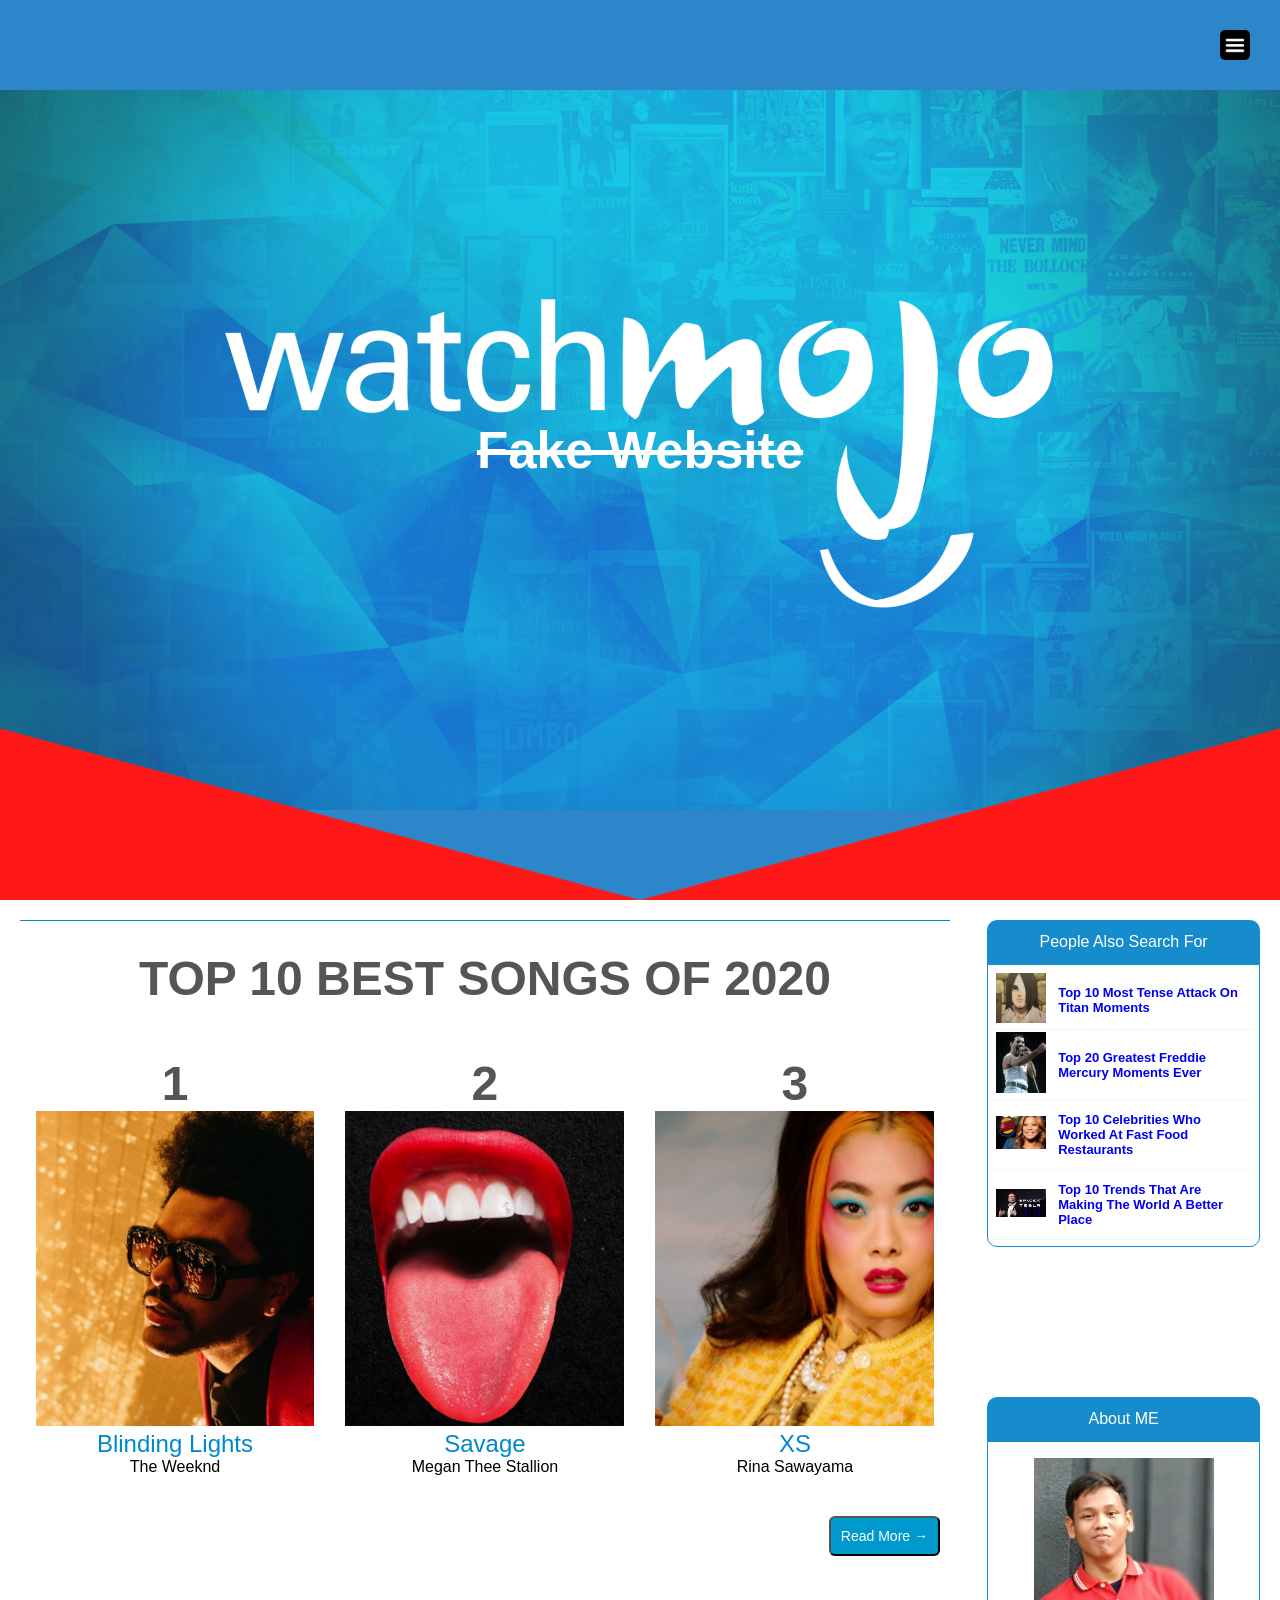
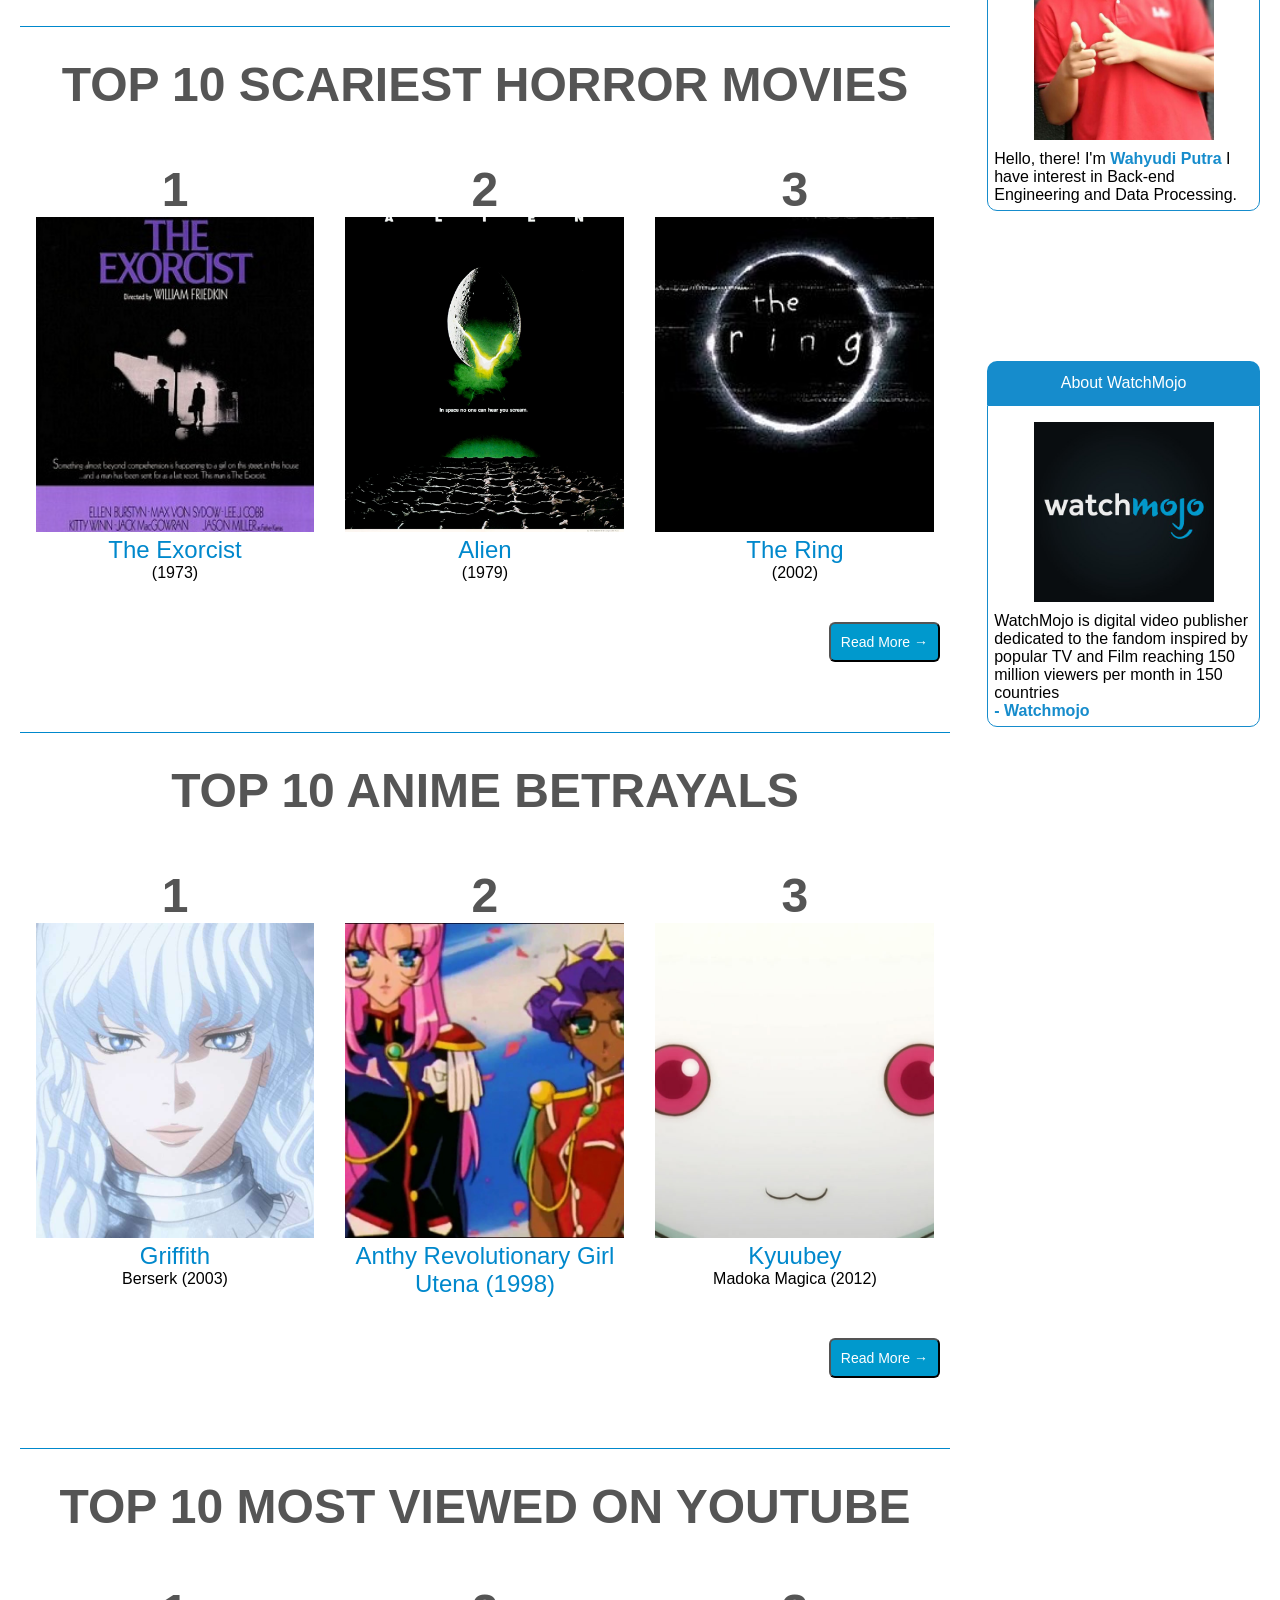
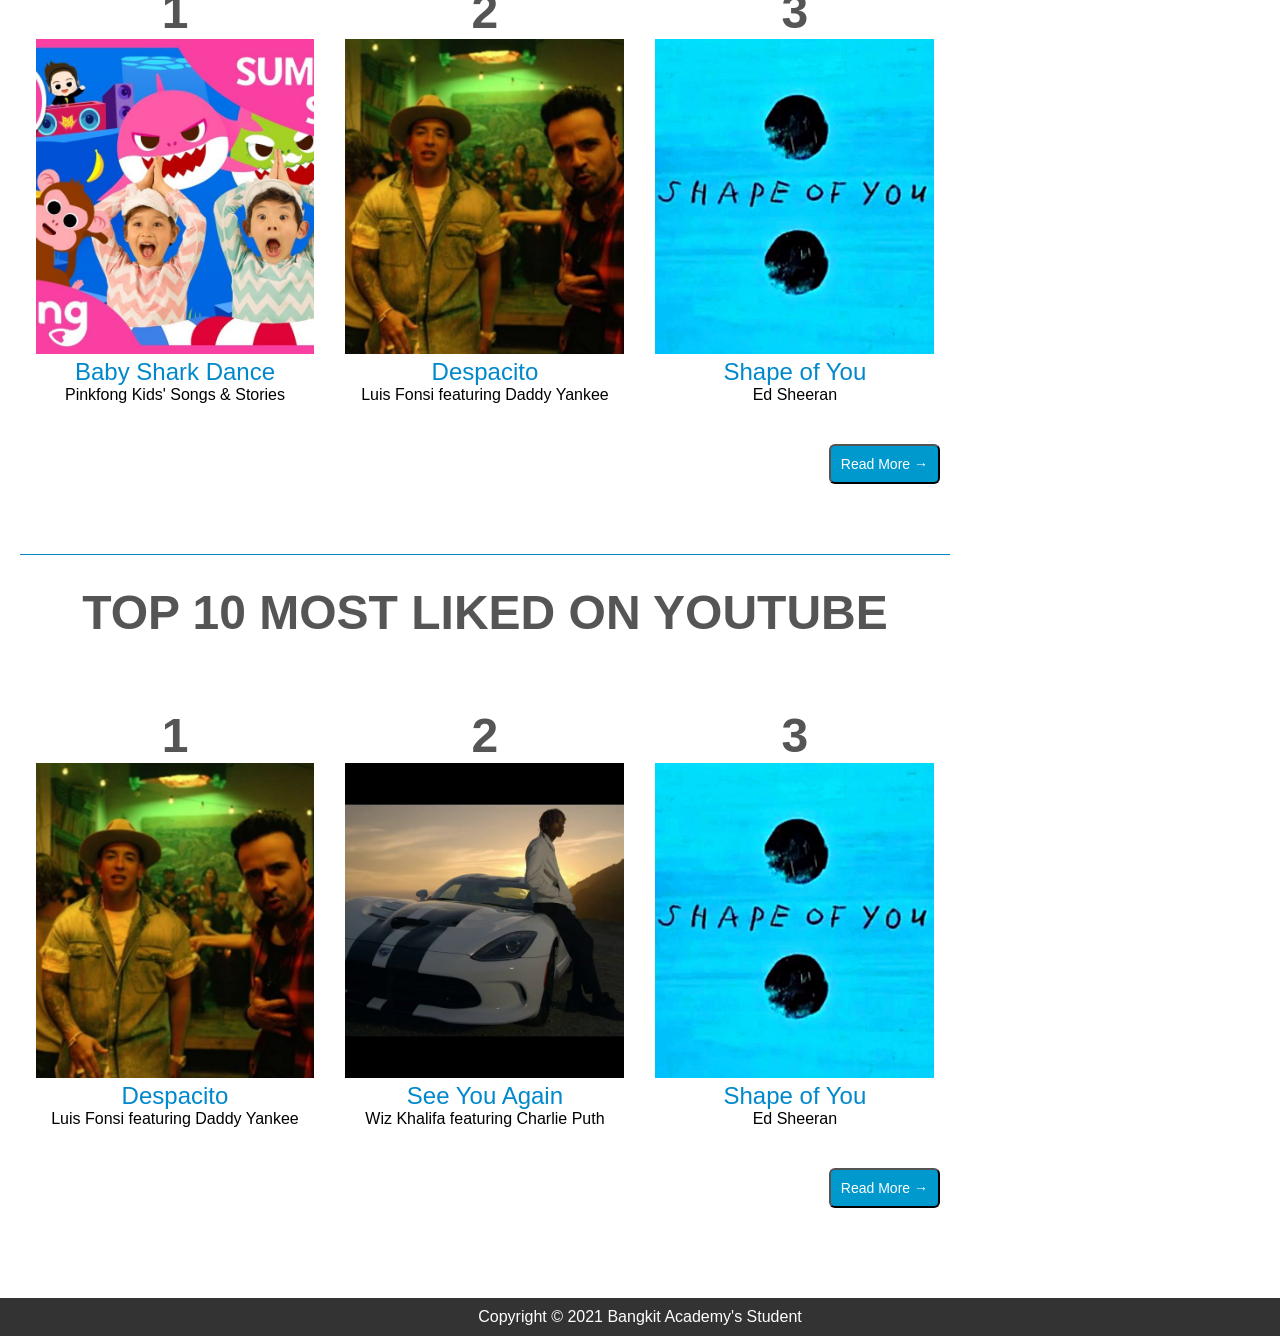
<file: index.html>
<!DOCTYPE html>
<html lang="en">
<head>
  <title>FakeMojo</title>
  <meta charset="UTF-8">
  <meta name="viewport" content="width=device-width, initial-scale=1">
  <link rel="stylesheet" href="style.css">
</head>

<body>

  <header>
    <h1>Fake Website</h1>
    <span class="SkewedOne"></span>
    <span class="SkewedTwo"></span>
  </header>

  <nav onclick="toggleMenu();"></nav>
  <div class="nav-items">
    <ul class="menu">
      <li><a href="#song">Best Songs of 2020</a></li>
      <li><a href="#horror">Scariest Horror Movies </a></li>
      <li><a href="#anime">Anime Betrayals </a></li>
      <li><a href="#viewed">Most Viewed on Youtube</a></li>
      <li><a href="#liked">Most Liked on Youtube</a></li>
    </ul>
  </div>
    
  <main>
    <div class="container">
      <article id="song"> 
        <div class="content-Head">
          Top 10 Best Songs of 2020
        </div>

        <div class="content-Box">
          <a href="https://youtu.be/fHI8X4OXluQ" target="_blank" class="content-Body col-4">
            <h1>1</h1><img src="assets/Best 2020 songs/1.jpg"><h2>Blinding Lights</h2><h4> The Weeknd </h4>
          </a>

          <a href="https://youtu.be/eJEKHdvntPI" target="_blank" class="content-Body col-4">
            <h1>2</h1><img src="assets/Best 2020 songs/2.jpg"><h2>Savage</h2><h4>Megan Thee Stallion</h4>
          </a>

          <a href="https://youtu.be/TO2c06p6m5w" target="_blank" class="content-Body col-4">
            <h1>3</h1><img src="assets/Best 2020 songs/3.jpg"><h2>XS</h2><h4>Rina Sawayama</h4>
          </a>
        </div>


        <form action="https://watchmojo.com/video/id/35982">
          <button type="submit" > Read More &#x2192; </button> 
        </form>
      </article>

      <article id="horror">
        <div class="content-Head">
          Top 10 Scariest Horror Movies
        </div>
        <div class="content-Box">
          <a href="https://en.wikipedia.org/wiki/The_Exorcist_(film)" target="_blank" class="content-Body col-4">
            <h1>1</h1><img src="assets/Horror movies/1.jpg"><h2>The Exorcist</h2><h4>(1973)</h4>
          </a>

          <a href="https://en.wikipedia.org/wiki/Alien_(film)" target="_blank" class="content-Body col-4">
            <h1>2</h1><img src="assets/Horror movies/2.jpg"><h2>Alien</h2><h4>(1979)</h4>
          </a>

          <a href="https://en.wikipedia.org/wiki/The_Ring_(2002_film)" target="_blank" class="content-Body col-4">
            <h1>3</h1><img src="assets/Horror movies/3.jpg"><h2>The Ring</h2><h4>(2002)</h4>
          </a>
        </div>
        <div>
          <form action="https://watchmojo.com/video/id/13002">
            <button type="submit"> Read More &#x2192; </button>  
          </form>
        </div>
      </article>

      <article id="anime">
        <div class="content-Head">
          Top 10 Anime Betrayals
        </div>
        <div class="content-Box">
          <a href="https://myanimelist.net/character/424/Griffith" target="_blank" class="content-Body col-4">
            <h1>1</h1><img src="assets/Anime betrayals/1.jpeg"><h2>Griffith</h2><h4>Berserk (2003) </h4>
          </a>

          <a href="https://myanimelist.net/character/748/Anthy_Himemiya" target="_blank" class="content-Body col-4">
            <h1>2</h1><img src="assets/Anime betrayals/2.jpg"><h2>Anthy</h2<h4> Revolutionary Girl Utena (1998)</h4>
          </a>

          <a href="https://myanimelist.net/character/38566/Kyuubey" target="_blank" class="content-Body col-4">
            <h1>3</h1><img src="assets/Anime betrayals/3.jpg"><h2>Kyuubey</h2><h4>Madoka Magica (2012)</h4>
          </a>
        </div>
        <form action="https://watchmojo.com/video/id/14892">
          <button type="submit"> Read More &#x2192; </button> 
        </form>
      </article>

      <article id="viewed">
        <div class="content-Head">
          Top 10 Most Viewed on Youtube
        </div>
        <div class="content-Box">
          <a href="https://youtu.be/XqZsoesa55w" target="_blank" class="content-Body col-4">
            <h1>1</h1><img src="assets/Most Viewed Youtube/1.jpg"><h2> Baby Shark Dance </h2><h4>Pinkfong Kids' Songs & Stories</h4>
          </a>

          <a href="https://youtu.be/kJQP7kiw5Fk" target="_blank" class="content-Body col-4">
            <h1>2</h1><img src="assets/Most Viewed Youtube/2.jpg"><h2> Despacito</h2><h4>Luis Fonsi featuring Daddy Yankee</h4>
          </a>

          <a href="https://youtu.be/JGwWNGJdvx8" target="_blank" class="content-Body col-4">
            <h1>3</h1><img src="assets/Most Viewed Youtube/3.jpg"><h2>Shape of You</h2><h4>Ed Sheeran</h4>
          </a>
        </div>

        <form action="https://en.wikipedia.org/wiki/List_of_most-viewed_YouTube_videos">
          <button type="submit"> Read More &#x2192; </button> 
        </form>
      </article>

      <article id="liked">
        <div class="content-Head">
          Top 10 Most Liked on Youtube
        </div><br>
        <div class="content-Box">
          <a href="https://youtu.be/kJQP7kiw5Fk" target="_blank" class="content-Body col-4">
            <h1>1</h1><img src="assets/Most Liked Youtube/1.jpg"><h2>Despacito</h2><h4>Luis Fonsi featuring Daddy Yankee </h4>
          </a>

          <a href="https://youtu.be/RgKAFK5djSk" target="_blank" class="content-Body col-4">
            <h1>2</h1><img src="assets/Most Liked Youtube/2.jpg"><h2>See You Again</h2><h4>Wiz Khalifa featuring Charlie Puth</h4>
          </a>

          <a href="https://youtu.be/JGwWNGJdvx8" target="_blank" class="content-Body col-4">
            <h1>3</h1><img src="assets/Most Liked Youtube/3.jpg"><h2>Shape of You</h2><h4>Ed Sheeran</h4>
          </a>
        </div>

        <form action="https://en.wikipedia.org/wiki/List_of_most-liked_YouTube_videos">
          <button type="submit" > Read More &#x2192; </button> 
        </form>
      </div>
    </article>

    <aside>
      <div class="aside-box">
        <h1>People Also Search For</h1>
        <div class="aside-content">
          <table>
            <tr>
              <td>
                <a href="https://watchmojo.com/video/id/37239"><img src="assets/Aside img/aot.jpg" width="50px"></a>
              </td>
              <td class="desc">
                <a href="https://watchmojo.com/video/id/37239">Top 10 Most Tense Attack On Titan Moments</a> 
              </td>
            </tr>
          </table>

          <table>
            <tr>
              <td>
                <a href="https://watchmojo.com/video/id/36974"><img src="assets/Aside img/freddy.jpg" width="50px"></a>
              </td>
              <td class="desc">
                <a href="https://watchmojo.com/video/id/36974">Top 20 Greatest Freddie Mercury Moments Ever</a> 
              </td>
            </tr>
          </table>

          <table>
            <tr>
              <td>
                <a href="https://watchmojo.com/video/id/37232"><img src="assets/Aside img/celebrity.jpg" width="50px"></a>
              </td>
              <td class="desc">
                <a href="https://watchmojo.com/video/id/37232">Top 10 Celebrities Who Worked At Fast Food Restaurants</a> 
              </td>
            </tr>
          </table>

          <table>
            <tr>
              <td>
                <a href="https://watchmojo.com/video/id/37229"><img src="assets/Aside img/musk.jpg" width="50px"></a>
              </td>
              <td class="desc">
                <a href="https://watchmojo.com/video/id/37229"> Top 10 Trends That Are Making The World A Better Place</a> 
              </td>
            </tr>
          </table>
        </div>
      </div>

      <div class="aside-box">
        <h1>
          About ME
        </h1>
        <div class="aside-content">
          <div class="profpic">
            <img src="assets/Aside img/me.jpg">
          </div>
          <p>
            Hello, there! I'm <span style="color:#168CCC;font-weight: bold;">Wahyudi Putra</span>
            I have interest in Back-end Engineering and Data Processing.
          </p> 
        </div>
      </div>

      <div class="aside-box">
        <h1>
          About WatchMojo
        </h1>
        <div class="aside-content">
          <div class="profpic">
            <img src="assets/Aside img/mojo.jpg">
          </div>
          <p>
            WatchMojo is digital video publisher dedicated to the fandom inspired by popular TV and Film 
            reaching 150 million viewers per month in 150 countries <br>
            <span style="color:#168CCC;font-weight: bold;">- Watchmojo</span>
          </p>
        </div>
      </div>
      
    </aside>

  </main>

  <footer>
    <p>Copyright &#169; 2021 Bangkit Academy's Student</p>
  </footer>

  <script src="main.js"></script>
</body>

</html>
</file>
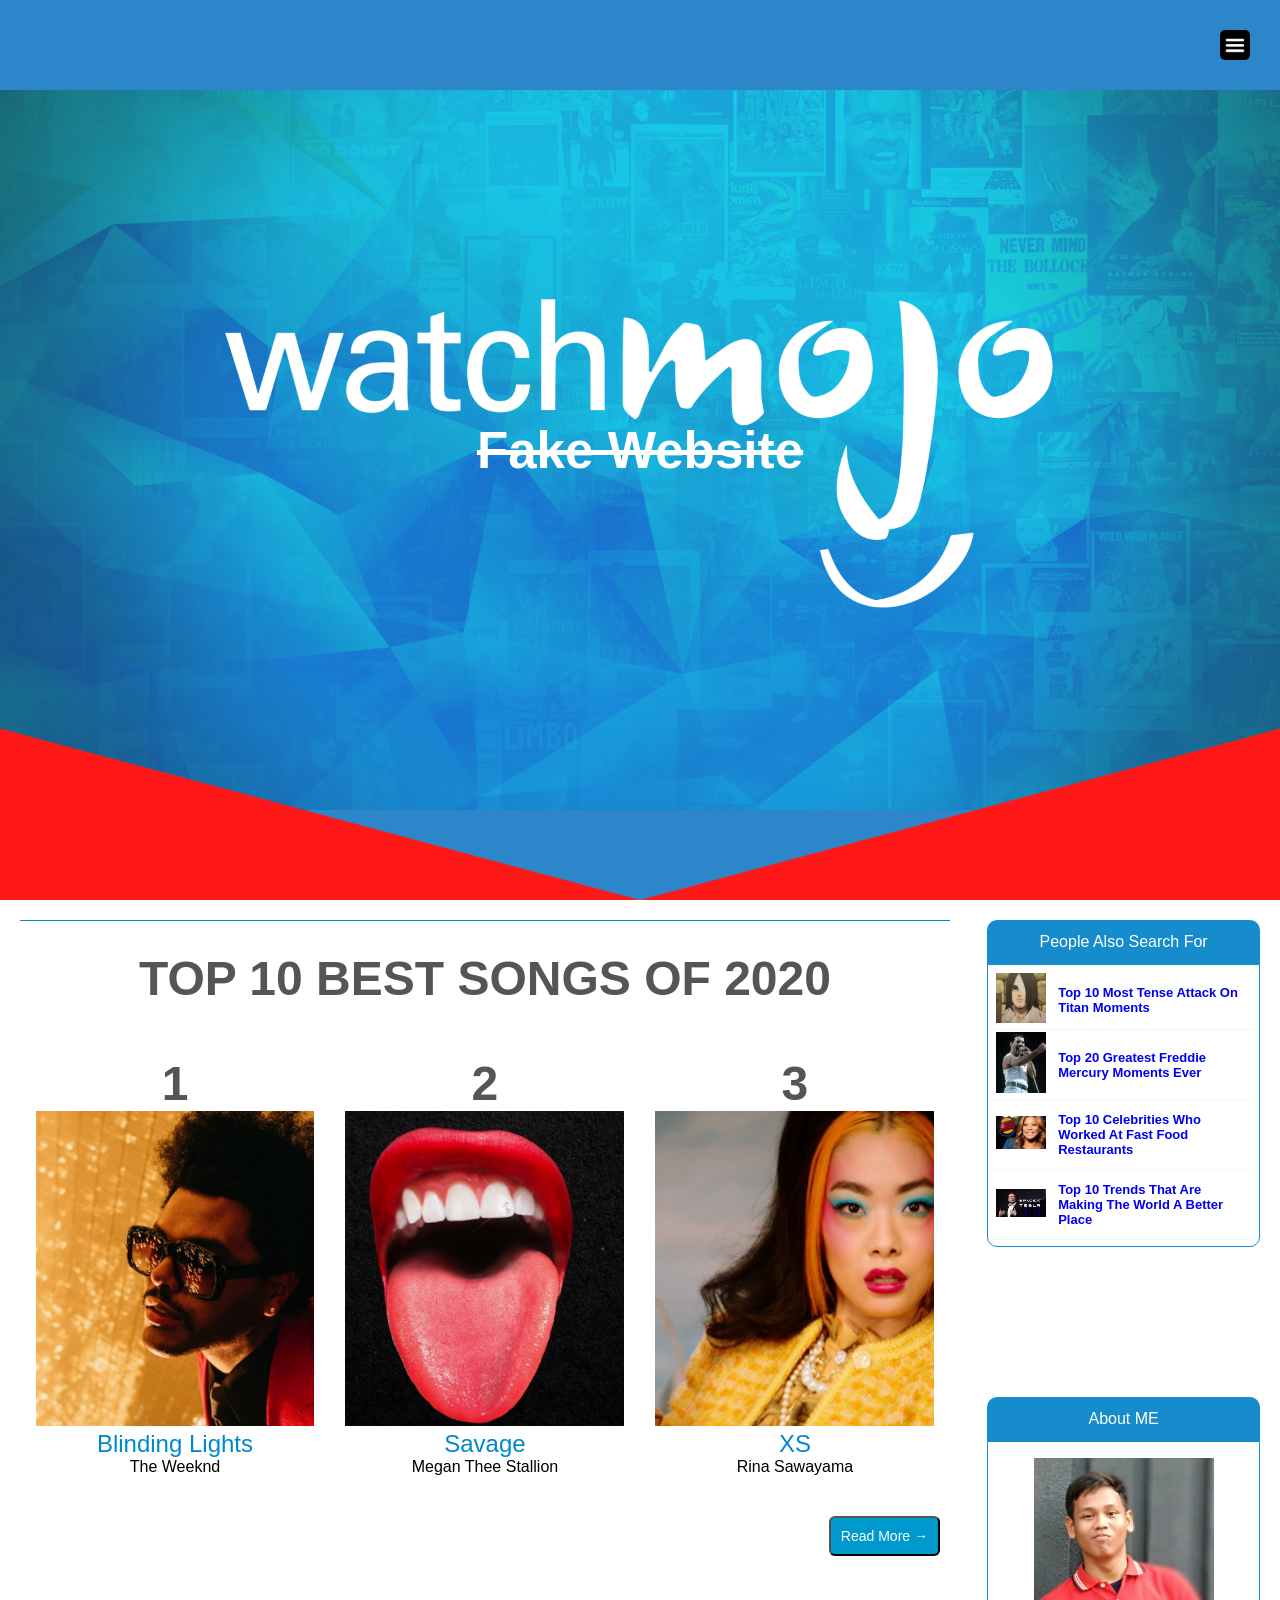
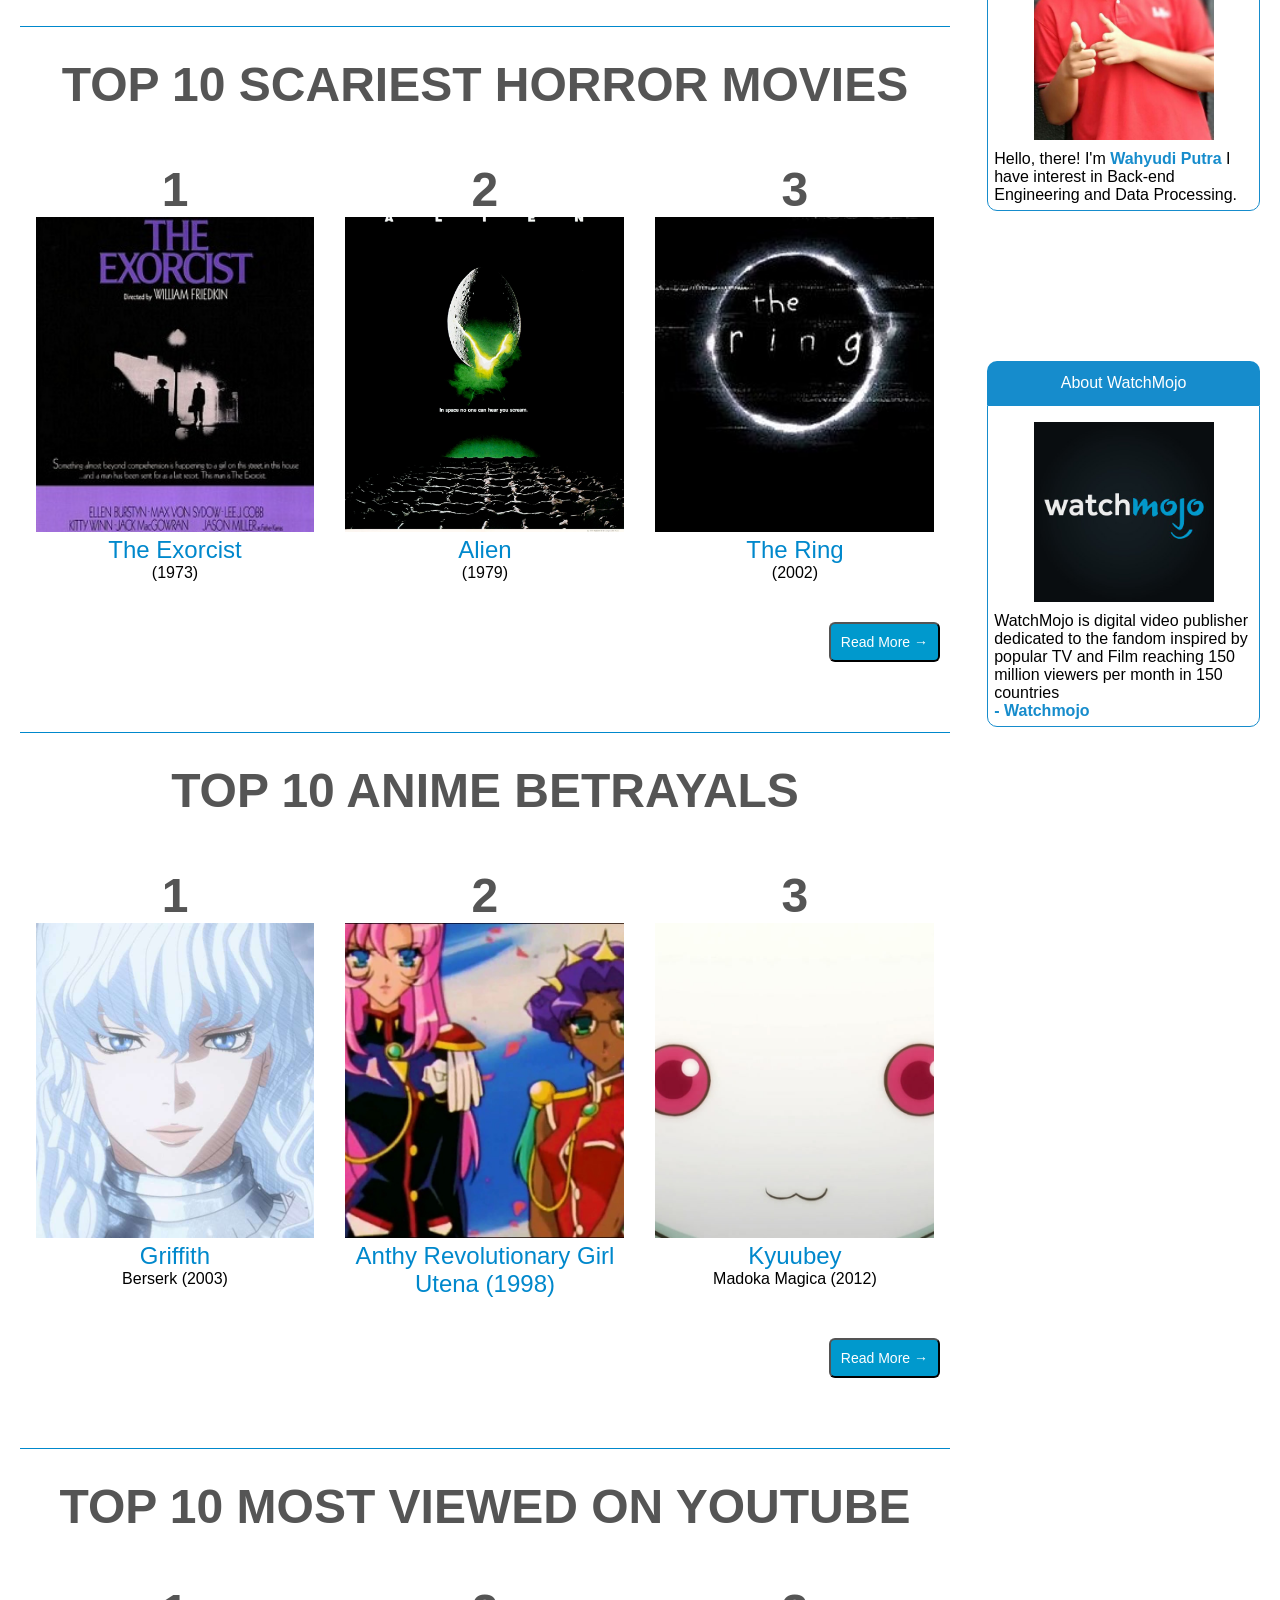
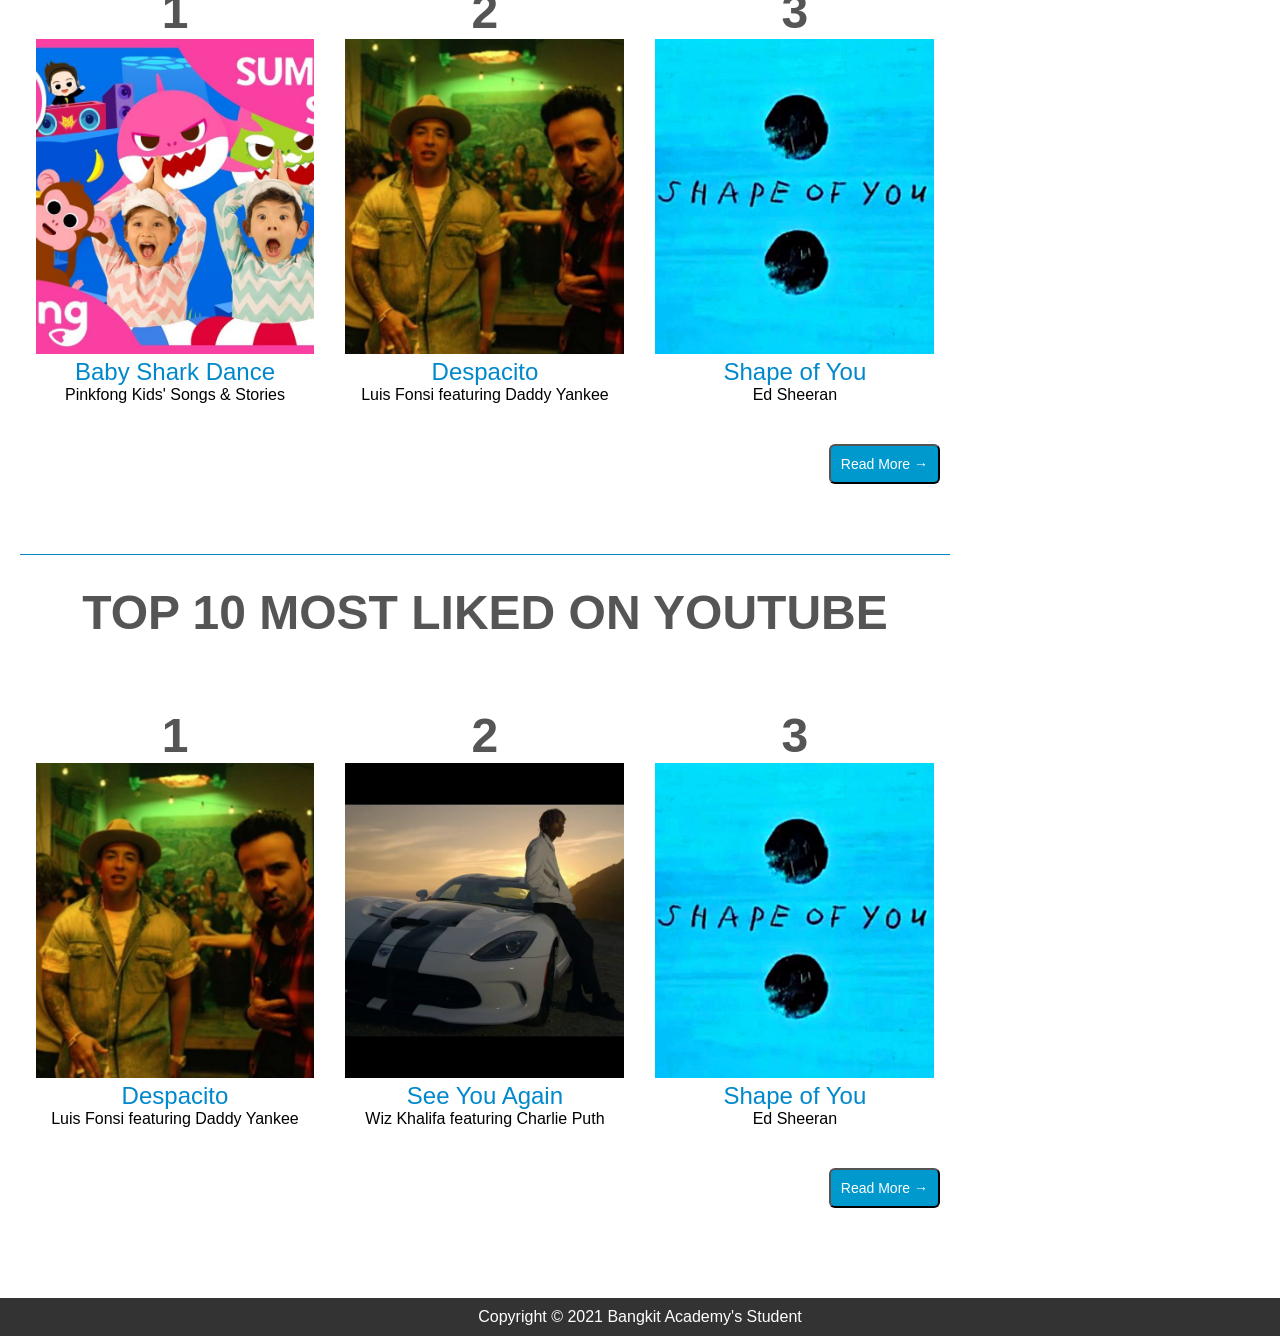
<file: main.html>
<!DOCTYPE html>
<html lang="en">
<head>
  <title>My TASK</title>
  <meta charset="UTF-8">
  <meta name="viewport" content="width=device-width, initial-scale=1">
  <link rel="stylesheet" href="style.css">
</head>

<body>

  <header>
    <h1>Fake Website</h1>
    <span class="SkewedOne"></span>
    <span class="SkewedTwo"></span>
  </header>

  <nav onclick="toggleMenu();"></nav>
  <div class="nav-items">
    <ul class="menu">
      <li><a href="#song">Best Songs of 2020</a></li>
      <li><a href="#horror">Scariest Horror Movies </a></li>
      <li><a href="#anime">Anime Betrayals </a></li>
      <li><a href="#viewed">Most Viewed on Youtube</a></li>
      <li><a href="#liked">Most Liked on Youtube</a></li>
    </ul>
  </div>
    
  <main>
    <div class="container">
      <article id="song"> 
        <div class="content-Head">
          Top 10 Best Songs of 2020
        </div>

        <div class="content-Box">
          <a href="https://youtu.be/fHI8X4OXluQ" target="_blank" class="content-Body col-4">
            <h1>1</h1><img src="assets/Best 2020 songs/1.jpg"><h2>Blinding Lights</h2><h4> The Weeknd </h4>
          </a>

          <a href="https://youtu.be/eJEKHdvntPI" target="_blank" class="content-Body col-4">
            <h1>2</h1><img src="assets/Best 2020 songs/2.jpg"><h2>Savage</h2><h4>Megan Thee Stallion</h4>
          </a>

          <a href="https://youtu.be/TO2c06p6m5w" target="_blank" class="content-Body col-4">
            <h1>3</h1><img src="assets/Best 2020 songs/3.jpg"><h2>XS</h2><h4>Rina Sawayama</h4>
          </a>
        </div>


        <form action="https://watchmojo.com/video/id/35982">
          <button type="submit" > Read More &#x2192; </button> 
        </form>
      </article>

      <article id="horror">
        <div class="content-Head">
          Top 10 Scariest Horror Movies
        </div>
        <div class="content-Box">
          <a href="https://en.wikipedia.org/wiki/The_Exorcist_(film)" target="_blank" class="content-Body col-4">
            <h1>1</h1><img src="assets/Horror movies/1.jpg"><h2>The Exorcist</h2><h4>(1973)</h4>
          </a>

          <a href="https://en.wikipedia.org/wiki/Alien_(film)" target="_blank" class="content-Body col-4">
            <h1>2</h1><img src="assets/Horror movies/2.jpg"><h2>Alien</h2><h4>(1979)</h4>
          </a>

          <a href="https://en.wikipedia.org/wiki/The_Ring_(2002_film)" target="_blank" class="content-Body col-4">
            <h1>3</h1><img src="assets/Horror movies/3.jpg"><h2>The Ring</h2><h4>(2002)</h4>
          </a>
        </div>
        <div>
          <form action="https://watchmojo.com/video/id/13002">
            <button type="submit"> Read More &#x2192; </button>  
          </form>
        </div>
      </article>

      <article id="anime">
        <div class="content-Head">
          Top 10 Anime Betrayals
        </div>
        <div class="content-Box">
          <a href="https://myanimelist.net/character/424/Griffith" target="_blank" class="content-Body col-4">
            <h1>1</h1><img src="assets/Anime betrayals/1.jpeg"><h2>Griffith</h2><h4>Berserk (2003) </h4>
          </a>

          <a href="https://myanimelist.net/character/748/Anthy_Himemiya" target="_blank" class="content-Body col-4">
            <h1>2</h1><img src="assets/Anime betrayals/2.jpg"><h2>Anthy</h2<h4> Revolutionary Girl Utena (1998)</h4>
          </a>

          <a href="https://myanimelist.net/character/38566/Kyuubey" target="_blank" class="content-Body col-4">
            <h1>3</h1><img src="assets/Anime betrayals/3.jpg"><h2>Kyuubey</h2><h4>Madoka Magica (2012)</h4>
          </a>
        </div>
        <form action="https://watchmojo.com/video/id/14892">
          <button type="submit"> Read More &#x2192; </button> 
        </form>
      </article>

      <article id="viewed">
        <div class="content-Head">
          Top 10 Most Viewed on Youtube
        </div>
        <div class="content-Box">
          <a href="https://youtu.be/XqZsoesa55w" target="_blank" class="content-Body col-4">
            <h1>1</h1><img src="assets/Most Viewed Youtube/1.jpg"><h2> Baby Shark Dance </h2><h4>Pinkfong Kids' Songs & Stories</h4>
          </a>

          <a href="https://youtu.be/kJQP7kiw5Fk" target="_blank" class="content-Body col-4">
            <h1>2</h1><img src="assets/Most Viewed Youtube/2.jpg"><h2> Despacito</h2><h4>Luis Fonsi featuring Daddy Yankee</h4>
          </a>

          <a href="https://youtu.be/JGwWNGJdvx8" target="_blank" class="content-Body col-4">
            <h1>3</h1><img src="assets/Most Viewed Youtube/3.jpg"><h2>Shape of You</h2><h4>Ed Sheeran</h4>
          </a>
        </div>

        <form action="https://en.wikipedia.org/wiki/List_of_most-viewed_YouTube_videos">
          <button type="submit"> Read More &#x2192; </button> 
        </form>
      </article>

      <article id="liked">
        <div class="content-Head">
          Top 10 Most Liked on Youtube
        </div><br>
        <div class="content-Box">
          <a href="https://youtu.be/kJQP7kiw5Fk" target="_blank" class="content-Body col-4">
            <h1>1</h1><img src="assets/Most Liked Youtube/1.jpg"><h2>Despacito</h2><h4>Luis Fonsi featuring Daddy Yankee </h4>
          </a>

          <a href="https://youtu.be/RgKAFK5djSk" target="_blank" class="content-Body col-4">
            <h1>2</h1><img src="assets/Most Liked Youtube/2.jpg"><h2>See You Again</h2><h4>Wiz Khalifa featuring Charlie Puth</h4>
          </a>

          <a href="https://youtu.be/JGwWNGJdvx8" target="_blank" class="content-Body col-4">
            <h1>3</h1><img src="assets/Most Liked Youtube/3.jpg"><h2>Shape of You</h2><h4>Ed Sheeran</h4>
          </a>
        </div>

        <form action="https://en.wikipedia.org/wiki/List_of_most-liked_YouTube_videos">
          <button type="submit" > Read More &#x2192; </button> 
        </form>
      </div>
    </article>

    <aside>
      <div class="aside-box">
        <h1>People Also Search For</h1>
        <div class="aside-content">
          <table>
            <tr>
              <td>
                <a href="https://watchmojo.com/video/id/37239"><img src="assets/Aside img/aot.jpg" width="50px"></a>
              </td>
              <td class="desc">
                <a href="https://watchmojo.com/video/id/37239">Top 10 Most Tense Attack On Titan Moments</a> 
              </td>
            </tr>
          </table>

          <table>
            <tr>
              <td>
                <a href="https://watchmojo.com/video/id/36974"><img src="assets/Aside img/freddy.jpg" width="50px"></a>
              </td>
              <td class="desc">
                <a href="https://watchmojo.com/video/id/36974">Top 20 Greatest Freddie Mercury Moments Ever</a> 
              </td>
            </tr>
          </table>

          <table>
            <tr>
              <td>
                <a href="https://watchmojo.com/video/id/37232"><img src="assets/Aside img/celebrity.jpg" width="50px"></a>
              </td>
              <td class="desc">
                <a href="https://watchmojo.com/video/id/37232">Top 10 Celebrities Who Worked At Fast Food Restaurants</a> 
              </td>
            </tr>
          </table>

          <table>
            <tr>
              <td>
                <a href="https://watchmojo.com/video/id/37229"><img src="assets/Aside img/musk.jpg" width="50px"></a>
              </td>
              <td class="desc">
                <a href="https://watchmojo.com/video/id/37229"> Top 10 Trends That Are Making The World A Better Place</a> 
              </td>
            </tr>
          </table>
        </div>
      </div>

      <div class="aside-box">
        <h1>
          About ME
        </h1>
        <div class="aside-content">
          <div class="profpic">
            <img src="assets/Aside img/me.jpg">
          </div>
          <p>
            Hello, there! I'm <span style="color:#168CCC;font-weight: bold;">Wahyudi Putra</span>
            I have interest in Back-end Engineering and Data Processing.
          </p> 
        </div>
      </div>

      <div class="aside-box">
        <h1>
          About WatchMojo
        </h1>
        <div class="aside-content">
          <div class="profpic">
            <img src="assets/Aside img/mojo.jpg">
          </div>
          <p>
            WatchMojo is digital video publisher dedicated to the fandom inspired by popular TV and Film 
            reaching 150 million viewers per month in 150 countries <br>
            <span style="color:#168CCC;font-weight: bold;">- Watchmojo</span>
          </p>
        </div>
      </div>
      
    </aside>

  </main>

  <footer>
    <p>Copyright &#169; 2021 Bangkit Academy's Student</p>
  </footer>

  <script src="main.js"></script>
</body>

</html>
</file>
<file: style.css>
.col-1 {width: 8.33%;}
.col-2 {width: 16.66%;}
.col-3 {width: 25%;}
.col-4 {width: 33.33%;}
.col-5 {width: 41.66%;}
.col-6 {width: 50%;}
.col-7 {width: 58.33%;}
.col-8 {width: 66.66%;}
.col-9 {width: 75%;}
.col-10 {width: 83.33%;}
.col-11 {width: 91.66%;}
.col-12 {width: 100%;}

* {
    margin: 0;
    padding: 0;
    scroll-behavior: smooth;
    font-family: 'Poppins', Arial, Helvetica, sans-serif;
    box-sizing:border-box;
}
header {
    position:relative;
    width:100%;
    height: 100vh;
    background : #187ac5 url(assets/mojo.png);
    background-repeat: no-repeat;
    background-position:center;
    background-size:100%;
    opacity:0.9;
    display: flex;
    justify-content: center;
    align-items:center;
    overflow: hidden;
}
header h1 {
      position: relative;
      color: #fff;
      font-size: 4vw;
      text-decoration: line-through;
      text-size-adjust: none;
    }
.SkewedOne {
      position: absolute;
      bottom:-100%;
      left: 50%;
      width: 100%;
      height: 100%;
      background: #ff0000;
      transform: skewY(-15deg);
      transform-origin: top left;
}
.SkewedTwo {
      position: absolute;
      bottom:-100%;
      right: 50%;
      width: 100%;
      height: 100%;
      background: #ff0000;
      transform: skewY(15deg);
      transform-origin: top right;
}

nav {
    position: fixed;
    top: 30px;
    right: 30px;
    width: 30px;
    height: 30px;
    border-radius:5px;
    background:#000 url(assets/menu.png);
    background-size: 20px;
    background-position: center;
    background-repeat: no-repeat;
    cursor: pointer;
    z-index:1000;
}
nav.active {
    background : #000 url(assets/close.png);
    background-size:15px;
    background-position:center;
    background-repeat: no-repeat;
}
.nav-items {
    position: fixed;
    top:0;
    right:0;
    height: 100%;
    background :#000;
    display: flex;
    justify-content:center;
    align-items:center;
    transition:0.6s;
    padding:10px;
    z-index:10;
    opacity:0.9;
    top: -100%;
    scroll-behavior: smooth;
}
.nav-items.active {
  top: 0;
  }
.nav-items ul {
    display: flex;
    justify-content: center;
    align-items: center;
    flex-direction: column;
}
.nav-items ul li {
    list-style: none;
    padding :5px;
}
.nav-items ul li a{
  color: #fff;
  text-decoration: none;
  font-size: 1.2em;
  margin: 10px 0;
  font-weight:300;
  letter-spacing: 2px;
  text-transform: uppercase;
}
.nav-items ul li a:hover{
    color: #0099cd;
}

main {
    padding: 20px;
    overflow: auto;
}

.container{
    float: left;
    width:75%;
}
article {
    background-color: #fff;
    margin-bottom: 150px;
    border-top: 0.5px solid;
    border-color: #0088cc;
}
.content-Head{
    justify-content: center;
    float:center;
    text-align:center;
    font-size:3em;
    font-weight: bold;
    text-transform: uppercase;
    margin: 30px;
    color:#555;  
}
.content-Box{
    display:flex;
    color: white;
    text-align: center;
}

a:link {
    text-decoration: none;
}
a:visited {
    text-decoration: none;
}
  
a:hover h2 {
    text-decoration: underline;
}
  
a:active h2 {
    text-decoration: underline;
}
.content-Body{
    margin-top:20px;
    height:auto;
}
.content-Body img {
    width: 90%;
    height:35vh;
    margin: auto;
    object-fit: cover;
}
.content-Body h1 {
    margin-bottom: 20px;
    font-size: 3em;
    font-weight: 600;
    margin: auto;
    color: #555; 
}
.content-Body h2 {
    margin-bottom: 20px;
    font-weight: 400;
    margin: auto;
    color: #0088cc;  
}
.content-Body h4 {
    margin-bottom: 20px;
    font-weight: 300;
    margin: auto;
    color:#000;
}
button{
    background-color: #0099cd;
    color: white;
    border-radius: 6px;
    font-size: 14px;
    margin: 40px 10px 10px 10px;
    padding: 10px;
    cursor: pointer;
    float: right;
}
button:hover {
    color: #000; 
}

aside {
    float: right;
    width : 22%;
}
.aside-box {
    margin-bottom: 150px;
}
aside h1 {
    font-size:16px;
    font-weight: 500;
    background: #168CCC;
    color: #fff;
    text-align: center;
    border-radius: 10px 10px 0 0;
    padding:13px;
}
.aside-content {
    border: 1px solid #168CCC;
    padding: 6px;
    border-radius: 0 0 10px 10px;
}
table {
    border-bottom: 1px solid #f5f5f5;
    display:flex;
    table-layout: auto;
}
.desc{
    color: #279DDD;
    font-size: 13px;
    font-weight: bold;
    padding:10px;   
}
.profpic img{
    display:block;
    width:200px;
    margin:auto;
    padding:10px;
}

footer {
    padding: 10px;
    color: #fff;
    background-color:#333;
    text-align:center;
}
footer p {
    font-size: 16px;
    margin:0;
}

@media (max-width: 991px)
{
    aside{
        display:block;  
        float:left;
        width:100%;
        margin:auto;
    }
    .container{
        width:100%;
    }
    .content-Box{
        display:block;
    }
    .content-Body{
        margin: 10px;
    }

    .content-Body img {
        width: 100%;
        object-fit:contain;
    }
    header {
        height: 400px;
    }
}
</file>
